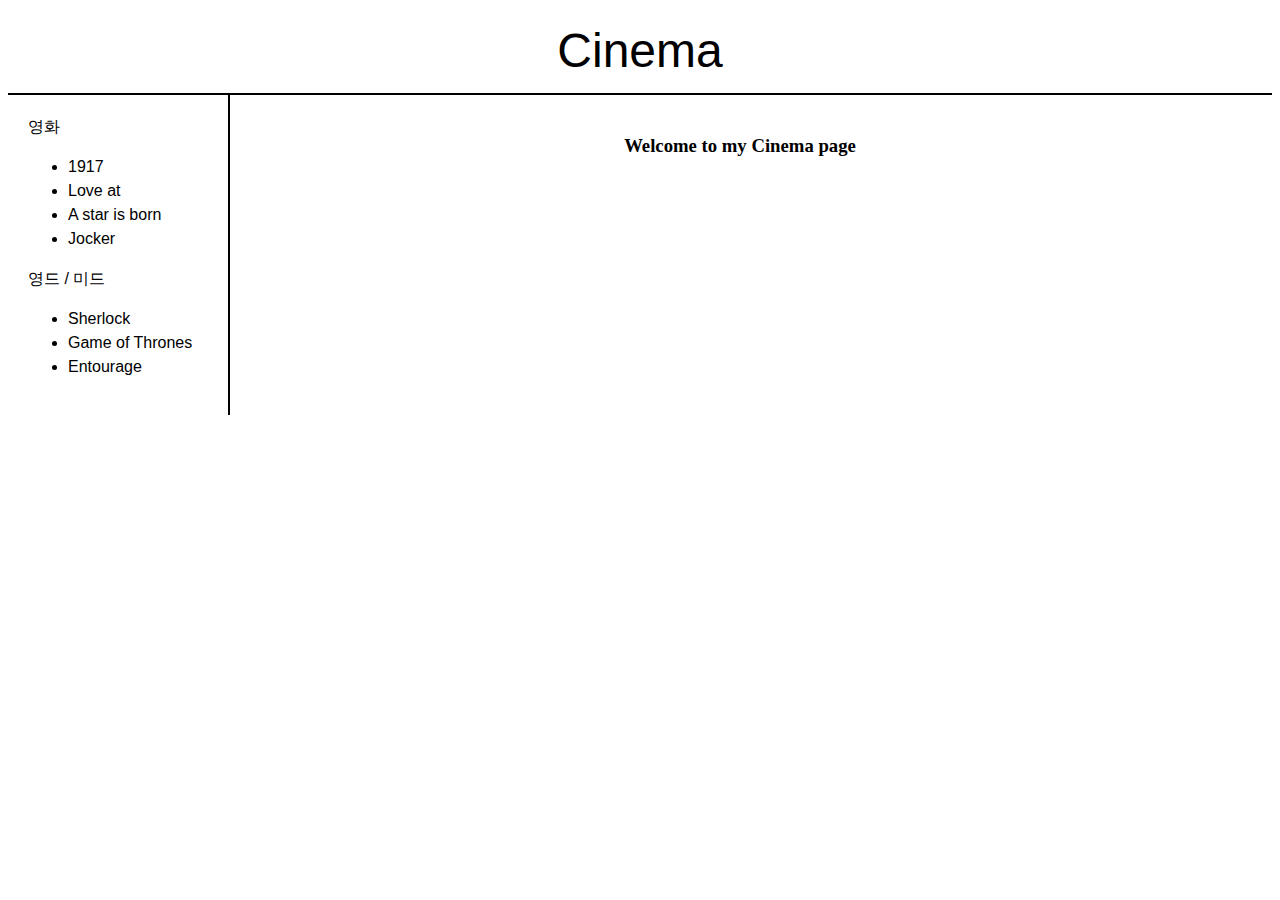
<file: index.html>
<doctype html>
<html>
  <head>
    <title>Cinema </title>
    <meta charset="utf-8">
    <!-- Global site tag (gtag.js) - Google Analytics -->
    <script async src="https://www.googletagmanager.com/gtag/js?id=G-CY4PL0TGTL"></script>
    <script>
      window.dataLayer = window.dataLayer || [];
      function gtag(){dataLayer.push(arguments);}
      gtag('js', new Date());

      gtag('config', 'G-CY4PL0TGTL');
    </script>
    <link rel="stylesheet" href="style.css">
  </head>

  <body>

    <h1><a href="Movie.html"> Cinema </a></h1>


    <div id="grid">
      <div id="list">
        영화
          <ul>
            <li><a href="1917.html">1917</a></li>
            <li><a href="Love at.html">Love at</a></li>
            <li><a href="A star is born.html">A star is born</a></li>
            <li><a href="Jocker.html">Jocker</a></li>
          </ul>

        영드 / 미드
            <ul>
              <li><a href="Sherlock.html">Sherlock</a></li>
              <li><a href="Game of Thrones.html">Game of Thrones</a></li>
              <li><a href="Entourage.html">Entourage</a></li>
            </ul>
        </div>

        <div>
        <h3>Welcome to my Cinema page<h3>

        </div>
    </div>

</html>
</file>
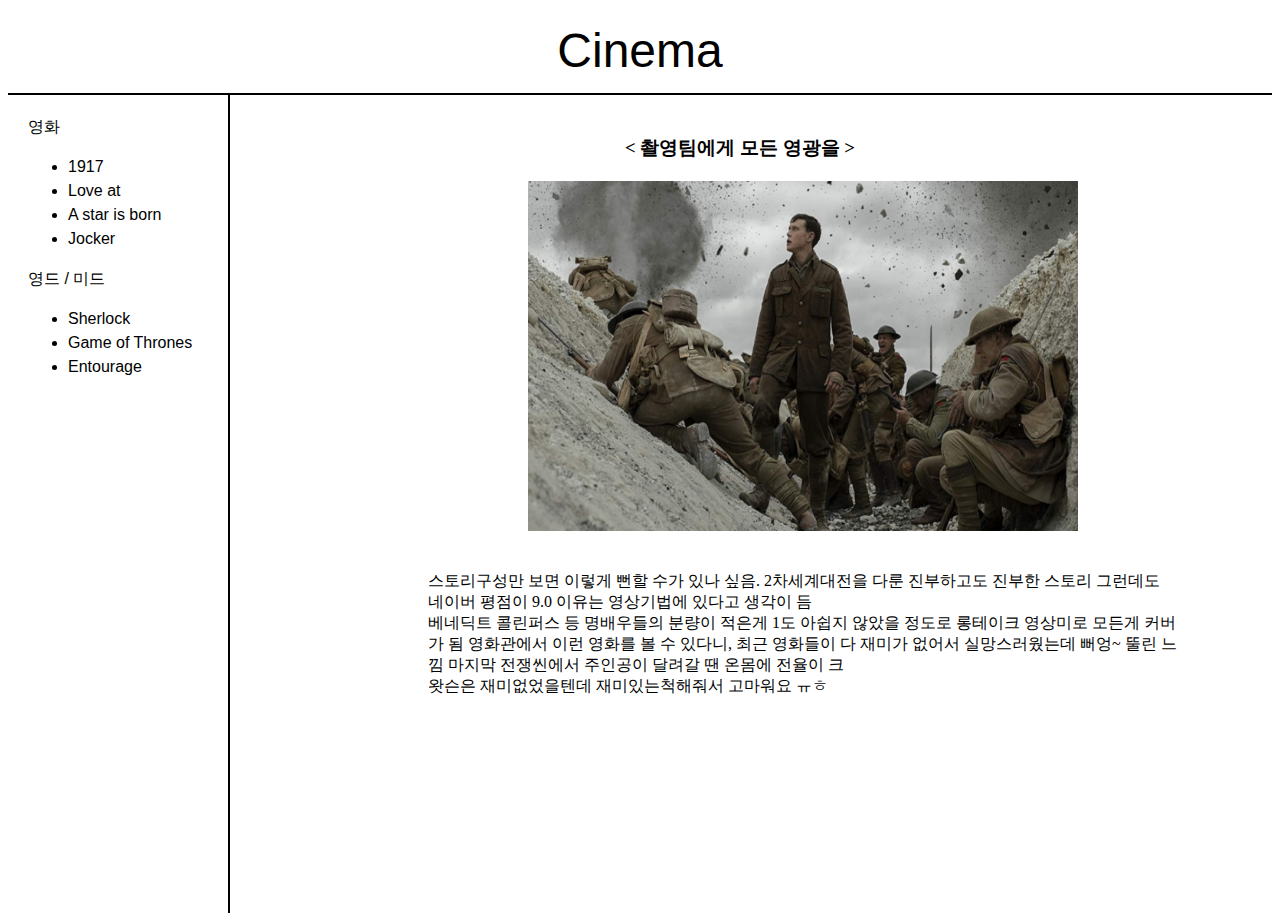
<file: 1917.html>
<doctype html>
  <doctype html>
  <html>
    <head>
      <title>Cinema </title>
      <meta charset="utf-8">
      <!-- Global site tag (gtag.js) - Google Analytics -->
      <script async src="https://www.googletagmanager.com/gtag/js?id=G-CY4PL0TGTL"></script>
      <script>
        window.dataLayer = window.dataLayer || [];
        function gtag(){dataLayer.push(arguments);}
        gtag('js', new Date());

        gtag('config', 'G-CY4PL0TGTL');
      </script>
      <link rel="stylesheet" href="style.css">
    </head>


  <body>

        <h1><a href="Movie.html"> Cinema </a></h1>

    <div id="grid">
      <div id="list">
        영화
          <ul>
            <li><a href="1917.html">1917</a></li>
            <li><a href="Love at.html">Love at</a></li>
            <li><a href="A star is born.html">A star is born</a></li>
            <li><a href="Jocker.html">Jocker</a></li>
          </ul>

        영드 / 미드
          <ul>
            <li><a href="Sherlock.html">Sherlock</a></li>
            <li><a href="Game of Thrones.html">Game of Thrones</a></li>
            <li><a href="Entourage.html">Entourage</a></li>
          </ul>

        </div>

        <div>
            <h3> < 촬영팀에게 모든 영광을 > </h3>
            <img src="1917.png" >
            <p>스토리구성만 보면 이렇게 뻔할 수가 있나 싶음. 2차세계대전을 다룬 진부하고도 진부한 스토리
            그런데도 네이버 평점이 9.0 이유는 영상기법에 있다고 생각이 듬<br>
            베네딕트 콜린퍼스 등 명배우들의 분량이 적은게 1도 아쉽지 않았을 정도로 롱테이크 영상미로 모든게 커버가 됨
            영화관에서 이런 영화를 볼 수 있다니, 최근 영화들이 다 재미가 없어서 실망스러웠는데 뻐엉~ 뚤린 느낌
            마지막 전쟁씬에서 주인공이 달려갈 땐 온몸에 전율이 크<br>
            왓슨은 재미없었을텐데 재미있는척해줘서 고마워요 ㅠㅎ
            </p>
            <br><br><br><br><br><br><br><br><br><br><br><br>
        </div>


    </div>

</html>
</file>
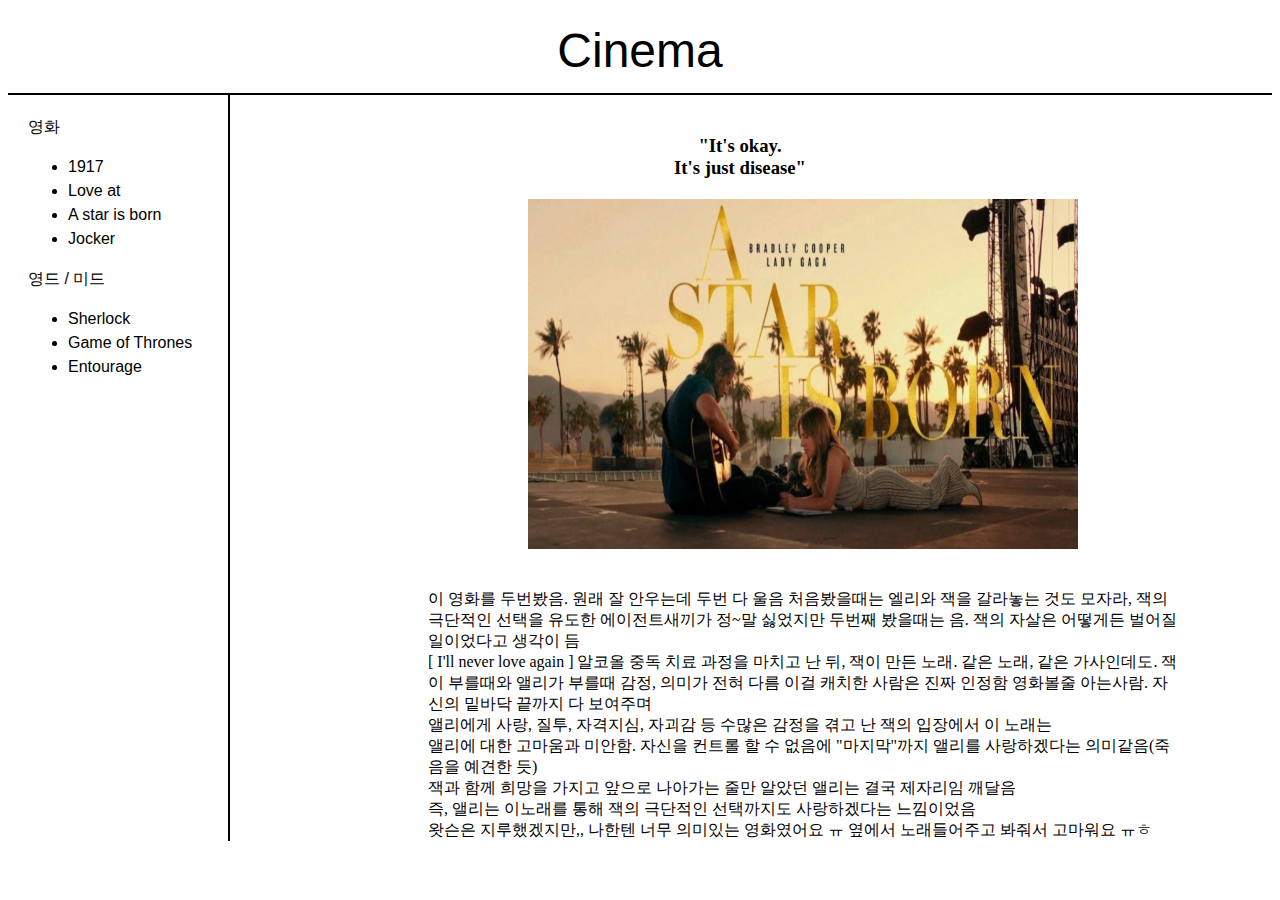
<file: A star is born.html>
<doctype html>
  <doctype html>
  <html>
    <head>
      <title>Cinema </title>
      <meta charset="utf-8">
      <!-- Global site tag (gtag.js) - Google Analytics -->
      <script async src="https://www.googletagmanager.com/gtag/js?id=G-CY4PL0TGTL"></script>
      <script>
        window.dataLayer = window.dataLayer || [];
        function gtag(){dataLayer.push(arguments);}
        gtag('js', new Date());

        gtag('config', 'G-CY4PL0TGTL');
      </script>
      <link rel="stylesheet" href="style.css">
    </head>


  <body>

        <h1><a href="Movie.html"> Cinema </a></h1>

    <div id="grid">
      <div id="list">
        영화
          <ul>
            <li><a href="1917.html">1917</a></li>
            <li><a href="Love at.html">Love at</a></li>
            <li><a href="A star is born.html">A star is born</a></li>
            <li><a href="Jocker.html">Jocker</a></li>
          </ul>

        영드 / 미드
          <ul>
            <li><a href="Sherlock.html">Sherlock</a></li>
            <li><a href="Game of Thrones.html">Game of Thrones</a></li>
            <li><a href="Entourage.html">Entourage</a></li>
          </ul>

        </div>

        <div>
            <p>  <h3> "It's okay. <br> It's just disease"  </h3>
              <img src="Star is born.png" >
              <p>
                이 영화를 두번봤음. 원래 잘 안우는데 두번 다 울음
                처음봤을때는 엘리와 잭을 갈라놓는 것도 모자라, 잭의 극단적인 선택을 유도한 에이전트새끼가 정~말 싫었지만
                두번째 봤을때는 음. 잭의 자살은 어떻게든 벌어질 일이었다고 생각이 듬
                <br><a href="https://www.youtube.com/watch?v=AWNabIZN_lA">[ I'll never love again ]</a>
                알코올 중독 치료 과정을 마치고 난 뒤, 잭이 만든 노래.
                같은 노래, 같은 가사인데도. 잭이 부를때와 앨리가 부를때 감정, 의미가 전혀 다름
                이걸 캐치한 사람은 진짜 인정함 영화볼줄 아는사람.
                자신의 밑바닥 끝까지 다 보여주며
                <br>앨리에게 사랑, 질투, 자격지심, 자괴감 등 수많은 감정을 겪고 난 잭의 입장에서 이 노래는
                <br>앨리에 대한 고마움과 미안함. 자신을 컨트롤 할 수 없음에 "마지막"까지 앨리를 사랑하겠다는 의미같음(죽음을 예견한 듯)
                <br>잭과 함께 희망을 가지고 앞으로 나아가는 줄만 알았던 앨리는 결국 제자리임 깨달음
                <br>즉, 앨리는 이노래를 통해 잭의 극단적인 선택까지도 사랑하겠다는 느낌이었음
                <br>왓슨은 지루했겠지만,, 나한텐 너무 의미있는 영화였어요 ㅠ 옆에서 노래들어주고 봐줘서 고마워요 ㅠㅎ
               </p>

        </div>


    </div>

</html>
</file>
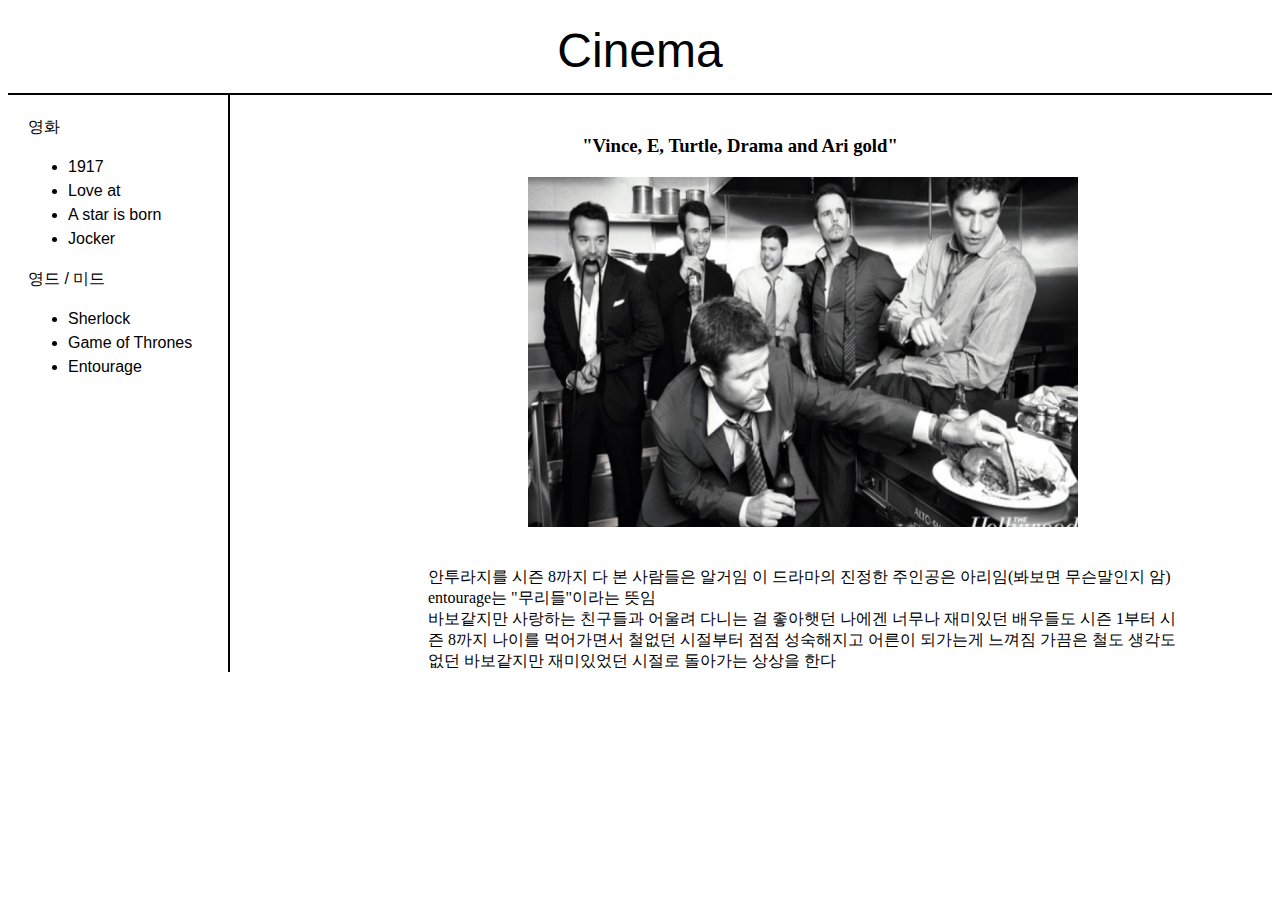
<file: Entourage.html>
<doctype html>
  <doctype html>
  <html>
    <head>
      <title>Cinema </title>
      <meta charset="utf-8">
      <!-- Global site tag (gtag.js) - Google Analytics -->
      <script async src="https://www.googletagmanager.com/gtag/js?id=G-CY4PL0TGTL"></script>
      <script>
        window.dataLayer = window.dataLayer || [];
        function gtag(){dataLayer.push(arguments);}
        gtag('js', new Date());

        gtag('config', 'G-CY4PL0TGTL');
      </script>
      <link rel="stylesheet" href="style.css">
    </head>


  <body>

        <h1><a href="Movie.html"> Cinema </a></h1>

    <div id="grid">
      <div id="list">
        영화
          <ul>
            <li><a href="1917.html">1917</a></li>
            <li><a href="Love at.html">Love at</a></li>
            <li><a href="A star is born.html">A star is born</a></li>
            <li><a href="Jocker.html">Jocker</a></li>
          </ul>

        영드 / 미드
          <ul>
            <li><a href="Sherlock.html">Sherlock</a></li>
            <li><a href="Game of Thrones.html">Game of Thrones</a></li>
            <li><a href="Entourage.html">Entourage</a></li>
          </ul>

        </div>

        <div>
            <p>  <h3> "Vince, E, Turtle, Drama and Ari gold"  </h3>
              <img src="Entourage.png" >
              <p>
                안투라지를 시즌 8까지 다 본 사람들은 알거임
                이 드라마의 진정한 주인공은 아리임(봐보면 무슨말인지 암)
                entourage는 "무리들"이라는 뜻임
                <br>바보같지만 사랑하는 친구들과 어울려 다니는 걸 좋아햇던 나에겐 너무나 재미있던
                배우들도 시즌 1부터 시즌 8까지 나이를 먹어가면서
                철없던 시절부터 점점 성숙해지고 어른이 되가는게 느껴짐
                가끔은 철도 생각도 없던 바보같지만 재미있었던 시절로 돌아가는 상상을 한다
               </p>

        </div>


    </div>

</html>
</file>
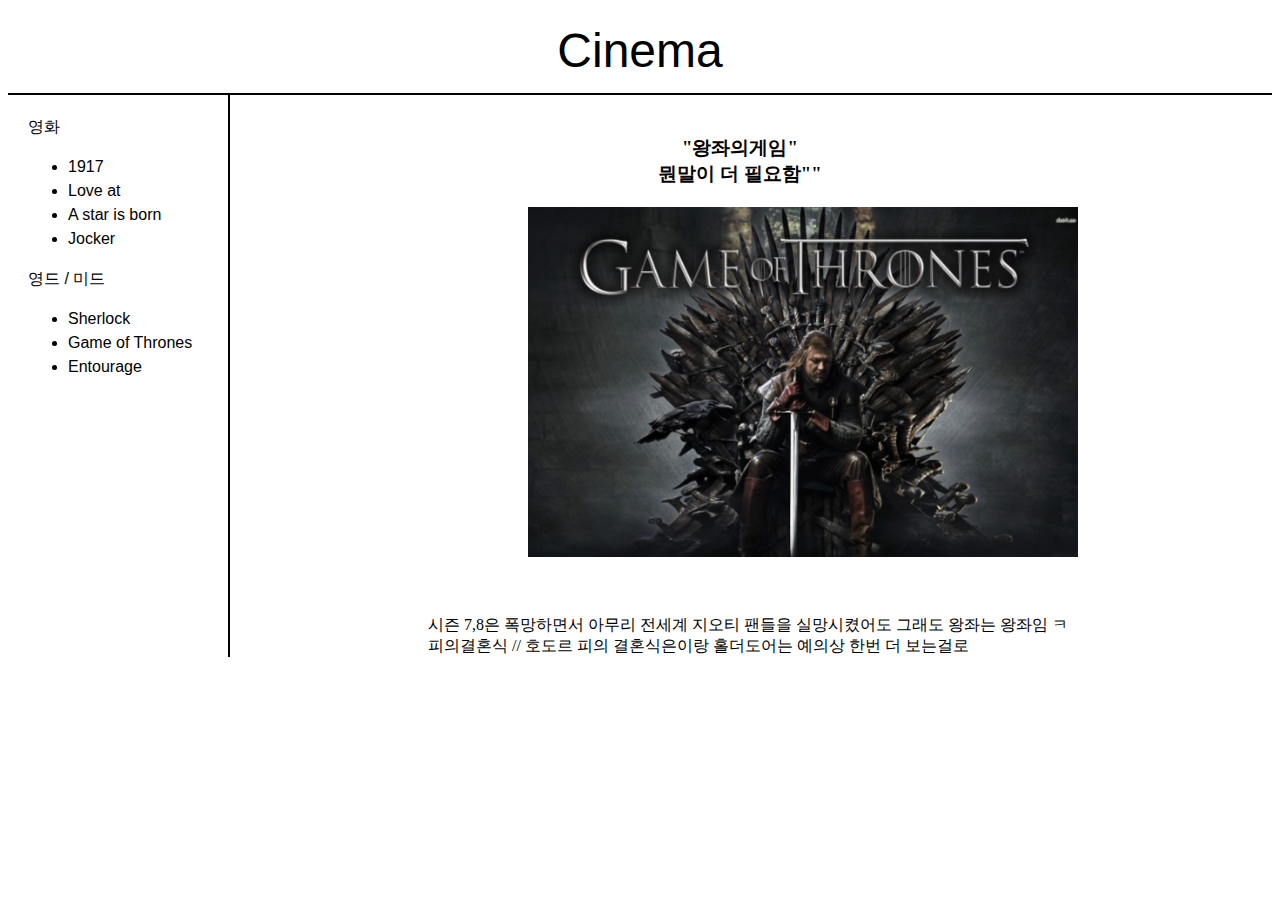
<file: Game of Thrones.html>
<doctype html>
  <doctype html>
  <html>
    <head>
      <title>Cinema </title>
      <meta charset="utf-8">
      <!-- Global site tag (gtag.js) - Google Analytics -->
      <script async src="https://www.googletagmanager.com/gtag/js?id=G-CY4PL0TGTL"></script>
      <script>
        window.dataLayer = window.dataLayer || [];
        function gtag(){dataLayer.push(arguments);}
        gtag('js', new Date());

        gtag('config', 'G-CY4PL0TGTL');
      </script>
      <link rel="stylesheet" href="style.css">
    </head>


  <body>

        <h1><a href="Movie.html"> Cinema </a></h1>

    <div id="grid">
      <div id="list">
        영화
          <ul>
            <li><a href="1917.html">1917</a></li>
            <li><a href="Love at.html">Love at</a></li>
            <li><a href="A star is born.html">A star is born</a></li>
            <li><a href="Jocker.html">Jocker</a></li>
          </ul>

        영드 / 미드
          <ul>
            <li><a href="Sherlock.html">Sherlock</a></li>
            <li><a href="Game of Thrones.html">Game of Thrones</a></li>
            <li><a href="Entourage.html">Entourage</a></li>
          </ul>

        </div>

        <div>
            <p>  <h3> "왕좌의게임"<br>뭔말이 더 필요함""  </h3>
              <img src="GOT.png" >
              <p>
                <br>시즌 7,8은 폭망하면서 아무리 전세계 지오티 팬들을 실망시켰어도
                그래도 왕좌는 왕좌임 ㅋ
                <br><a href="https://www.youtube.com/watch?v=kqugRz5C1l8">피의결혼식</a> //
                <a href="https://www.youtube.com/watch?v=5DoBY8M_bCg">호도르</a>
                피의 결혼식은이랑 홀더도어는 예의상 한번 더 보는걸로
               </p>

        </div>


    </div>

</html>
</file>
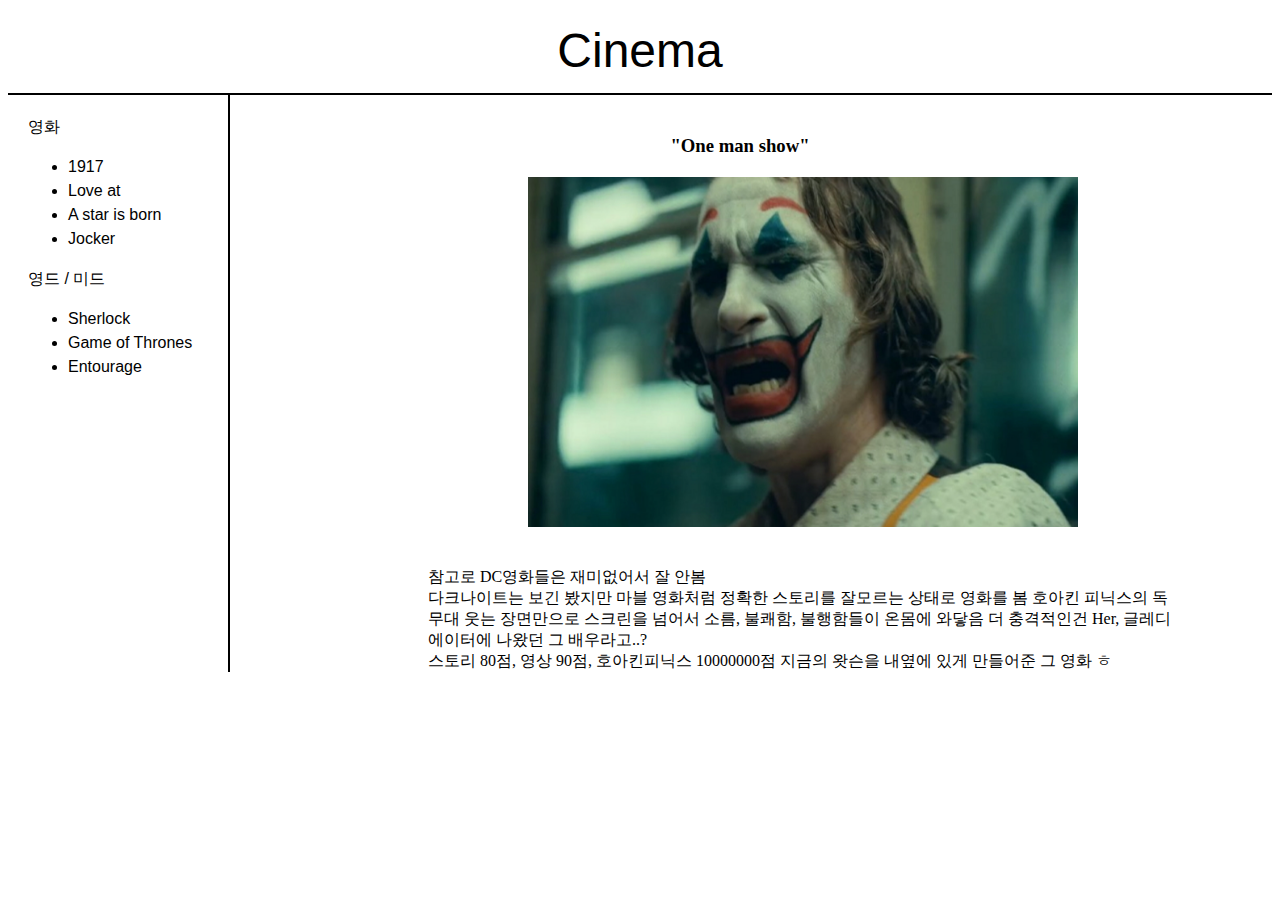
<file: Jocker.html>
<doctype html>
  <doctype html>
  <html>
    <head>
      <title>Cinema </title>
      <meta charset="utf-8">
      <!-- Global site tag (gtag.js) - Google Analytics -->
      <script async src="https://www.googletagmanager.com/gtag/js?id=G-CY4PL0TGTL"></script>
      <script>
        window.dataLayer = window.dataLayer || [];
        function gtag(){dataLayer.push(arguments);}
        gtag('js', new Date());

        gtag('config', 'G-CY4PL0TGTL');
      </script>
      <link rel="stylesheet" href="style.css">
    </head>


  <body>

        <h1><a href="Movie.html"> Cinema </a></h1>

    <div id="grid">
      <div id="list">
        영화
          <ul>
            <li><a href="1917.html">1917</a></li>
            <li><a href="Love at.html">Love at</a></li>
            <li><a href="A star is born.html">A star is born</a></li>
            <li><a href="Jocker.html">Jocker</a></li>
          </ul>

        영드 / 미드
          <ul>
            <li><a href="Sherlock.html">Sherlock</a></li>
            <li><a href="Game of Thrones.html">Game of Thrones</a></li>
            <li><a href="Entourage.html">Entourage</a></li>
          </ul>

        </div>

        <div>
            <p>  <h3> "One man show"  </h3>
              <img src="Jocker.png" >
              <p>
                참고로 DC영화들은 재미없어서 잘 안봄
                <br>다크나이트는 보긴 봤지만 마블 영화처럼 정확한 스토리를 잘모르는 상태로 영화를 봄
                호아킨 피닉스의 독무대
                웃는 장면만으로 스크린을 넘어서 소름, 불쾌함, 불행함들이 온몸에 와닿음
                더 충격적인건 Her, 글레디에이터에 나왔던 그 배우라고..?
                <br>스토리 80점, 영상 90점, 호아킨피닉스 10000000점
                지금의 왓슨을 내옆에 있게 만들어준 그 영화 ㅎ
               </p>

        </div>


    </div>

</html>
</file>
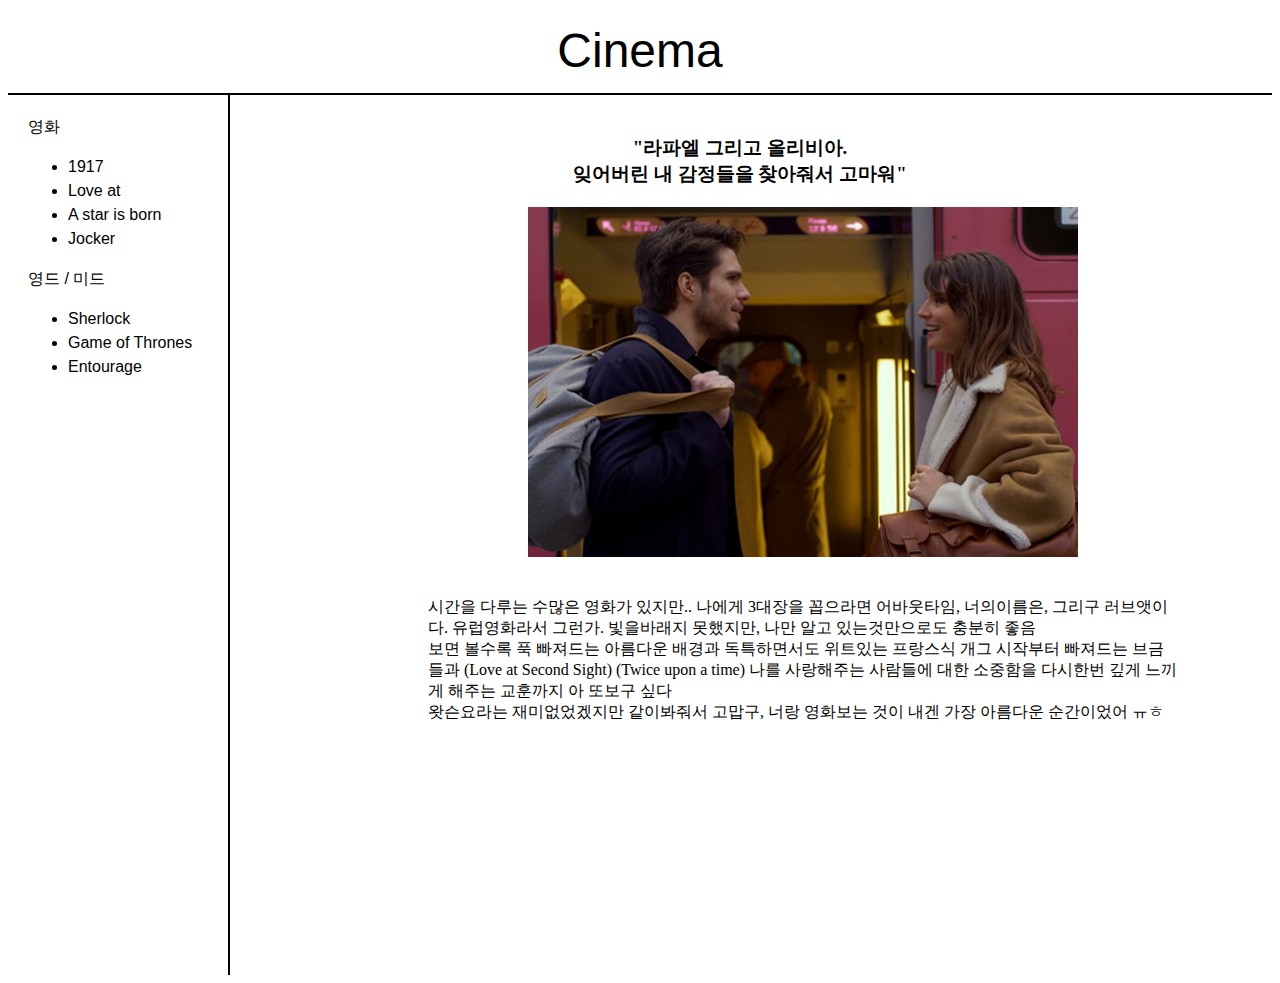
<file: Love at.html>
<doctype html>
  <doctype html>
  <html>
    <head>
      <title>Cinema </title>
      <meta charset="utf-8">
      <!-- Global site tag (gtag.js) - Google Analytics -->
      <script async src="https://www.googletagmanager.com/gtag/js?id=G-CY4PL0TGTL"></script>
      <script>
        window.dataLayer = window.dataLayer || [];
        function gtag(){dataLayer.push(arguments);}
        gtag('js', new Date());

        gtag('config', 'G-CY4PL0TGTL');
      </script>
      <link rel="stylesheet" href="style.css">
    </head>


  <body>

        <h1><a href="Movie.html"> Cinema </a></h1>

    <div id="grid">
      <div id="list">
        영화
          <ul>
            <li><a href="1917.html">1917</a></li>
            <li><a href="Love at.html">Love at</a></li>
            <li><a href="A star is born.html">A star is born</a></li>
            <li><a href="Jocker.html">Jocker</a></li>
          </ul>

        영드 / 미드
          <ul>
            <li><a href="Sherlock.html">Sherlock</a></li>
            <li><a href="Game of Thrones.html">Game of Thrones</a></li>
            <li><a href="Entourage.html">Entourage</a></li>
          </ul>

        </div>

        <div>
            <p>  <h3> "라파엘 그리고 올리비아. <br> 잊어버린 내 감정들을 찾아줘서 고마워"  </h3>
              <img src="Love at.png" >
              <p>시간을 다루는 수많은 영화가 있지만..
              나에게 3대장을 꼽으라면 어바웃타임, 너의이름은, 그리구 러브앳이다.
              유럽영화라서 그런가. 빛을바래지 못했지만, 나만 알고 있는것만으로도 충분히 좋음
              <br>보면 볼수록 푹 빠져드는 아름다운 배경과
              독특하면서도 위트있는 프랑스식 개그
              시작부터 빠져드는 브금들과 <a href="https://www.youtube.com/watch?v=FtHEZPYyMW0" target="blank">(Love at Second Sight)</a>
              <a href="https://www.youtube.com/watch?v=lTQa8-flAjk" target="blank">(Twice upon a time)</a>
              나를 사랑해주는 사람들에 대한 소중함을 다시한번 깊게 느끼게 해주는 교훈까지
              아 또보구 싶다
              <br> 왓슨요라는 재미없었겠지만 같이봐줘서 고맙구, 너랑 영화보는 것이 내겐 가장 아름다운 순간이었어 ㅠㅎ  </p>
              <br><br>
            </p>
            <br><br><br><br><br><br><br><br><br><br><br><br>
        </div>


    </div>

</html>
</file>
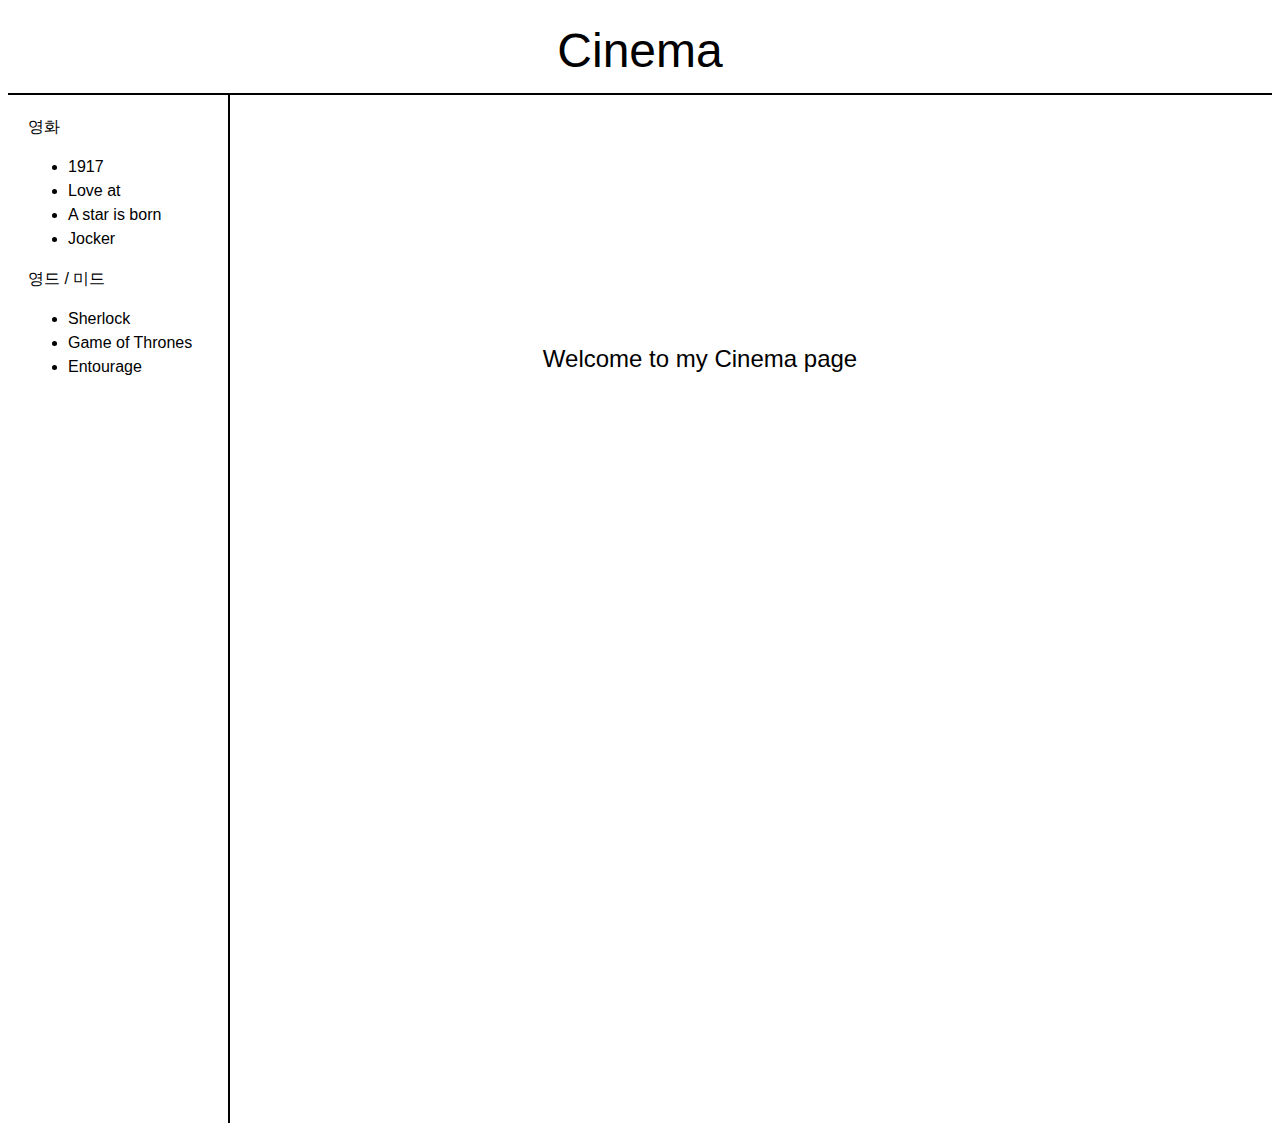
<file: Movie.html>
<doctype html>
<html>
  <head>
    <title>Cinema </title>
    <meta charset="utf-8">
    <!-- Global site tag (gtag.js) - Google Analytics -->
    <script async src="https://www.googletagmanager.com/gtag/js?id=G-CY4PL0TGTL"></script>
    <script>
      window.dataLayer = window.dataLayer || [];
      function gtag(){dataLayer.push(arguments);}
      gtag('js', new Date());

      gtag('config', 'G-CY4PL0TGTL');
    </script>
    <link rel="stylesheet" href="style.css">



  </head>

  <body>

    <h1><a href="Movie.html"> Cinema </a></h1>


    <div id="grid">
      <div id="list">
        영화
          <ul>
            <li><a href="1917.html">1917</a></li>
            <li><a href="Love at.html">Love at</a></li>
            <li><a href="A star is born.html">A star is born</a></li>
            <li><a href="Jocker.html">Jocker</a></li>
          </ul>

        영드 / 미드
            <ul>
              <li><a href="Sherlock.html">Sherlock</a></li>
              <li><a href="Game of Thrones.html">Game of Thrones</a></li>
              <li><a href="Entourage.html">Entourage</a></li>
            </ul>
        </div>

        <div>
        <h2>Welcome to my Cinema page<h2>

        </div>
    </div>

</html>
</file>
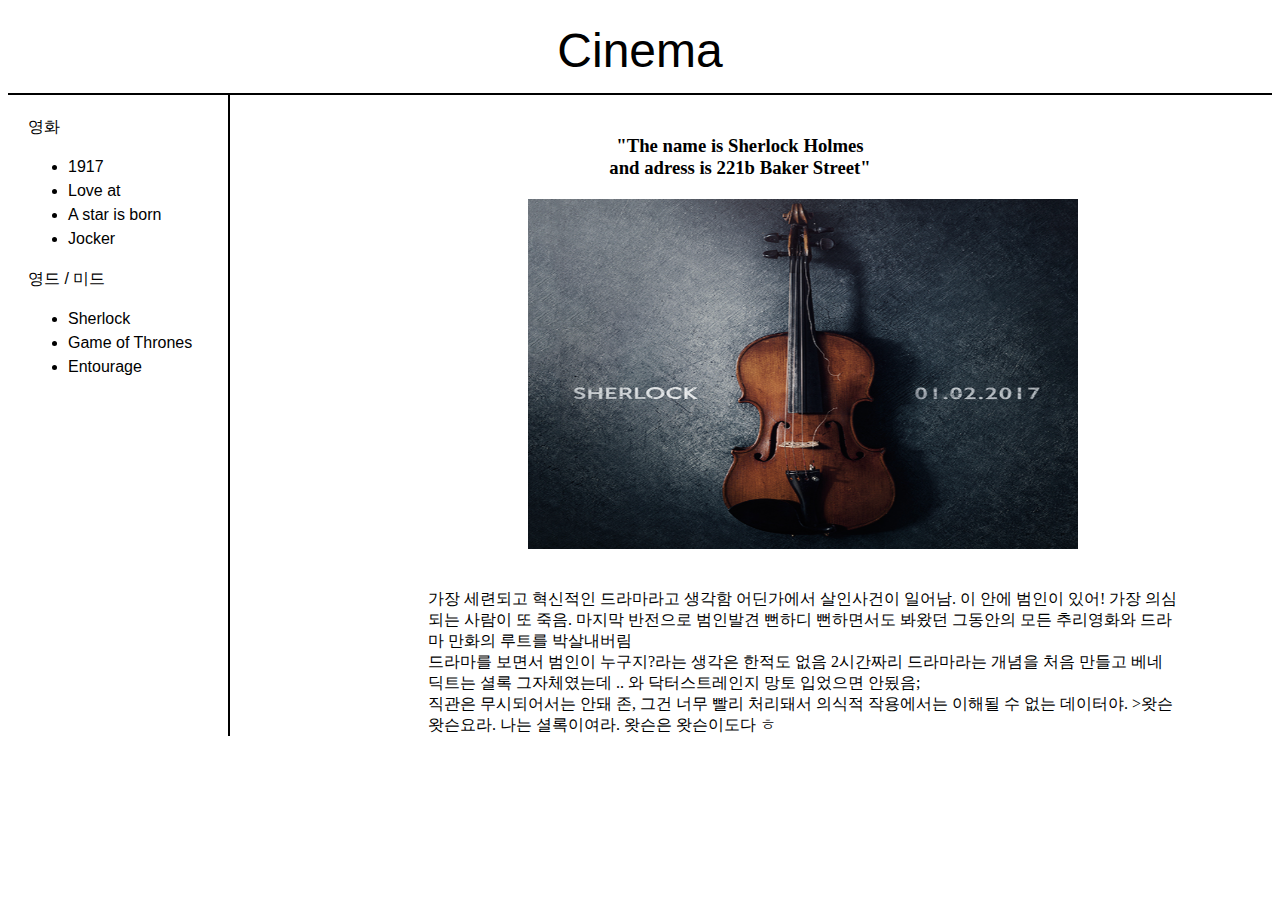
<file: Sherlock.html>
<doctype html>
  <doctype html>
  <html>
    <head>
      <title>Cinema </title>
      <meta charset="utf-8">
      <!-- Global site tag (gtag.js) - Google Analytics -->
      <script async src="https://www.googletagmanager.com/gtag/js?id=G-CY4PL0TGTL"></script>
      <script>
        window.dataLayer = window.dataLayer || [];
        function gtag(){dataLayer.push(arguments);}
        gtag('js', new Date());

        gtag('config', 'G-CY4PL0TGTL');
      </script>
      <link rel="stylesheet" href="style.css">
    </head>


  <body>

        <h1><a href="Movie.html"> Cinema </a></h1>

    <div id="grid">
      <div id="list">
        영화
          <ul>
            <li><a href="1917.html">1917</a></li>
            <li><a href="Love at.html">Love at</a></li>
            <li><a href="A star is born.html">A star is born</a></li>
            <li><a href="Jocker.html">Jocker</a></li>
          </ul>

        영드 / 미드
          <ul>
            <li><a href="Sherlock.html">Sherlock</a></li>
            <li><a href="Game of Thrones.html">Game of Thrones</a></li>
            <li><a href="Entourage.html">Entourage</a></li>
          </ul>

        </div>

        <div>
            <p>  <h3> "The name is Sherlock Holmes <br> and adress is 221b Baker Street"  </h3>
              <img src="Sherlock.png" >
              <p>
                가장 세련되고 혁신적인 드라마라고 생각함
                어딘가에서 살인사건이 일어남. 이 안에 범인이 있어!
                가장 의심되는 사람이 또 죽음. 마지막 반전으로 범인발견
                뻔하디 뻔하면서도 봐왔던 그동안의 모든 추리영화와 드라마 만화의 루트를 박살내버림
                <br>드라마를 보면서 범인이 누구지?라는 생각은 한적도 없음
                2시간짜리 드라마라는 개념을 처음 만들고
                베네딕트는 셜록 그자체였는데 .. 와 닥터스트레인지 망토 입었으면 안됬음;
                <br>직관은 무시되어서는 안돼 존, 그건 너무 빨리 처리돼서 의식적 작용에서는 이해될 수 없는 데이터야.
                >왓슨 왓슨요라. 나는 셜록이여라. 왓슨은 왓슨이도다 ㅎ
               </p>

        </div>


    </div>

</html>
</file>
<file: style.css>
h1 {
  font-size:300%;
  text-align:center;
  font-family: Arial;
  border-bottom:2px black solid;
  margin:0;
  padding:15px;
  font-weight:100;
}
a {
  color: black;
  text-decoration: none;
}

#grid{
  display: grid;
  grid-template-columns: 120px 1fr;
}

#list{
  border-right:2px black solid;
  margin:0;
  width:180px;
  line-height: 1.5;
  padding:20px;
  font-weight:50;
  font-family: Arial;
}

#grid h2{
  font-family: Arial;
  font-weight: 100;
  text-align:center;
  padding: 250px;
  margin:0;
}

#grid h3{
  font-family:
  font-weight: 100;
  text-align:center;
  padding-top:40px;
  padding-left: 80px;
  padding-bottom: 0;
  margin:0;

}
#grid img{
  margin:0;
  text-align: center;
  padding-top: 20px;
  padding-left: 400px;
  padding-bottom: 40px;
  width: 550px;
  height: 350px;
}

#grid p{
  font-family:
  font-weight: 100;
  text-align:left;
  margin:0;
  padding-left: 300px;
  width:750px;
}
</file>
